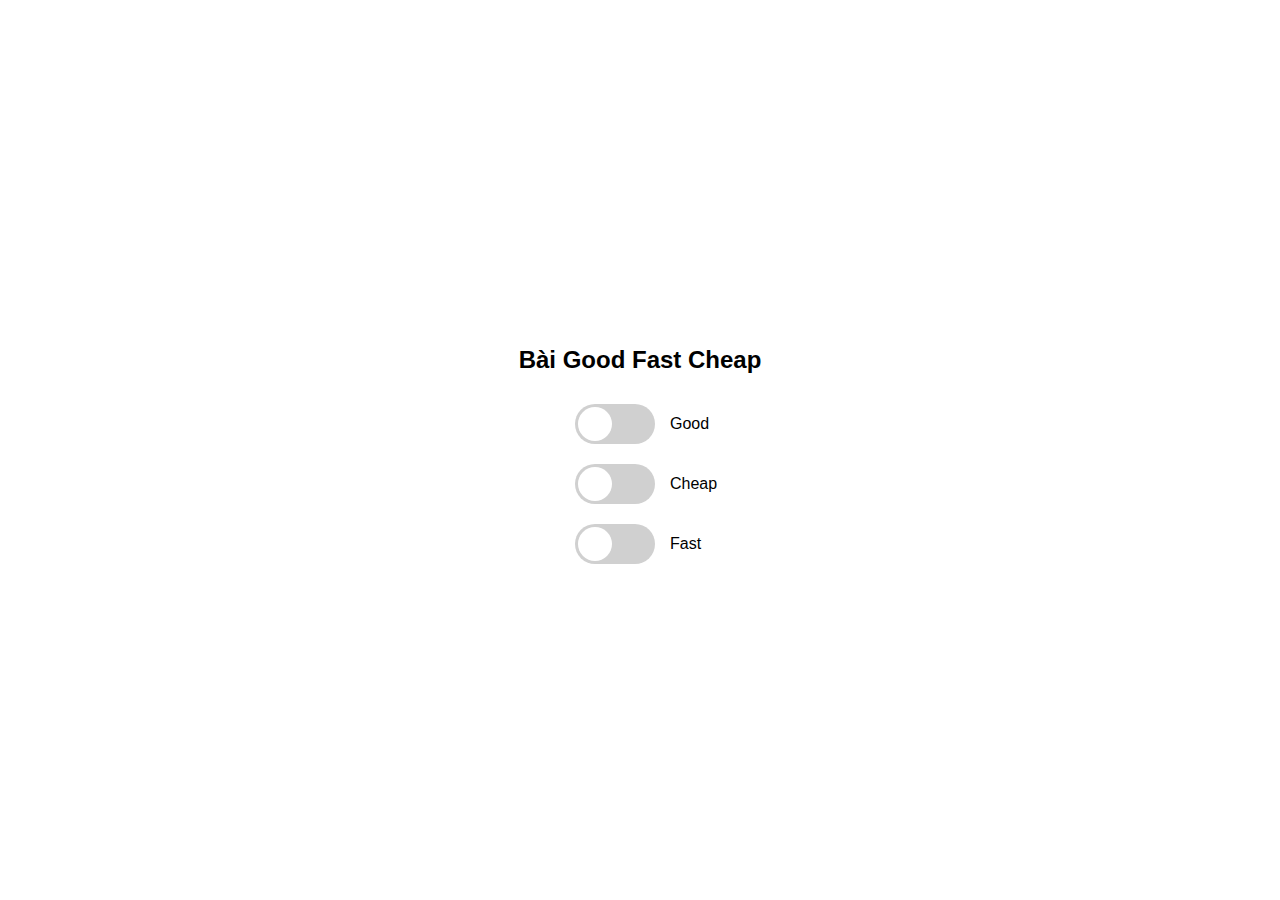
<file: index.html>
<!DOCTYPE html>
<html lang="en">
<head>
    <meta charset="UTF-8"/>
    <meta http-equiv="X-UA-Compatible" content="IE=edge"/>
    <meta name="viewport" content="width=device-width, initial-scale=1.0"/>
    <link rel="stylesheet" href="style.css"/>
    <title>Good, Cheap, Fast</title>
</head>
<body>
<h2>Bài Good Fast Cheap</h2>
<div class="toggle-container">
    <input type="checkbox" id="good" class="toggle"/>
    <label for="good" class="label">
        <div class="ball"></div>
    </label>
    <span>Good</span>
</div>

<div class="toggle-container">
    <input type="checkbox" id="cheap" class="toggle"/>
    <label for="cheap" class="label">
        <div class="ball"></div>
    </label>
    <span>Cheap</span>
</div>

<div class="toggle-container">
    <input type="checkbox" id="fast" class="toggle"/>
    <label for="fast" class="label">
        <div class="ball"></div>
    </label>
    <span>Fast</span>
</div>
<script src="script.js"></script>
</body>
</html>
</file>
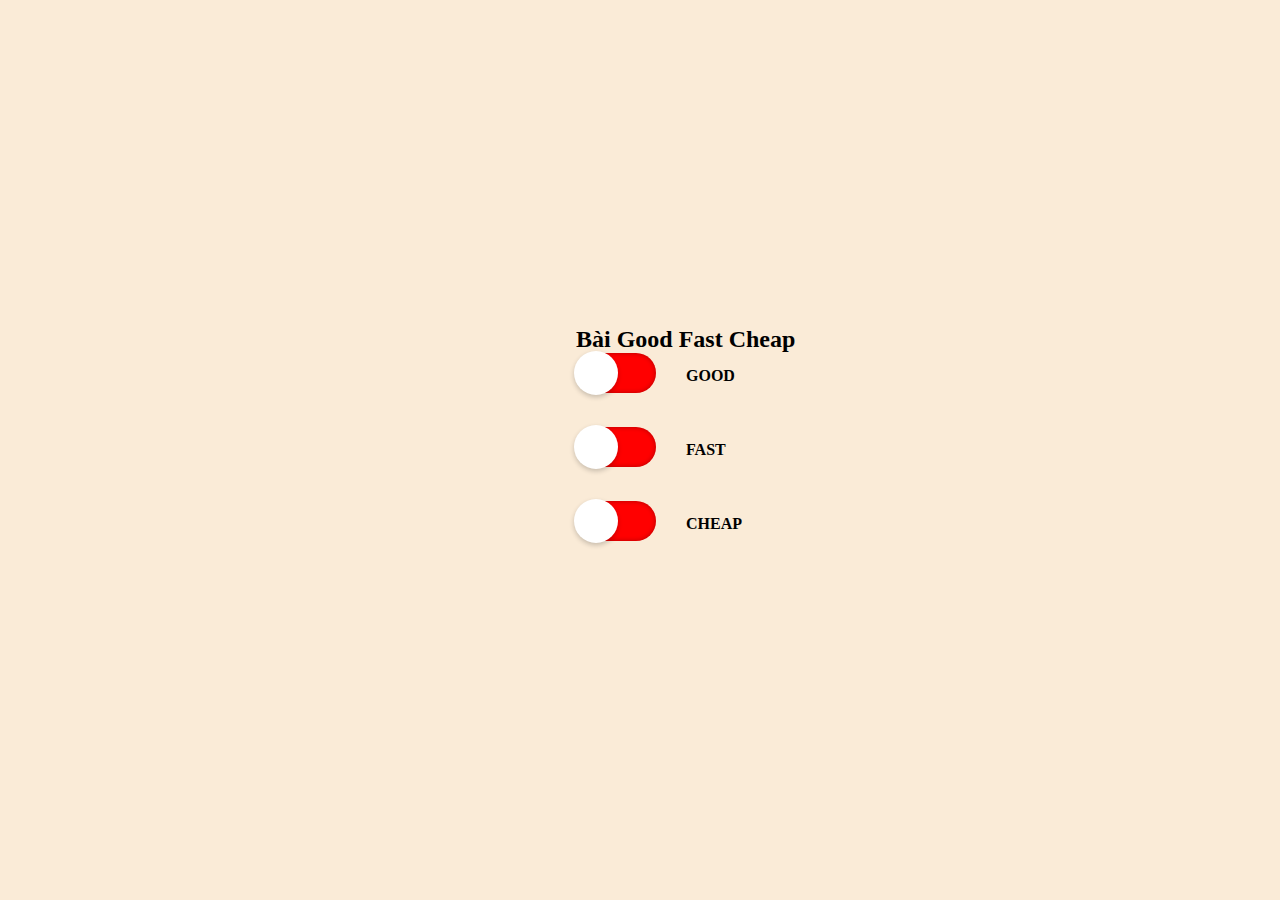
<file: test.html>
<!DOCTYPE html>
<html lang="en">
<head>
    <meta charset="UTF-8"/>
    <meta http-equiv="X-UA-Compatible" content="IE=edge"/>
    <meta name="viewport" content="width=device-width, initial-scale=1.0"/>
    <link rel="stylesheet" href="css.css"/>
    <title>Good, Cheap, Fast</title>
</head>
<body>

<div class="container">
    <h2>Bài Good Fast Cheap</h2>
    <div>
        <input type="checkbox"> <span>Good</span>
    </div>
    <div>
        <input type="checkbox"> <span>Fast</span>
    </div>
    <div>
        <input type="checkbox"> <span>Cheap</span>
    </div>
</div>
<script src="js.js"></script>
</body>
</html>
</file>
<file: style.css>
* {
    box-sizing: border-box;
}

body {
    font-family: sans-serif;
    display: flex;
    flex-direction: column;
    align-items: center;
    justify-content: center;
    height: 100vh;
    overflow: hidden;
    margin: 0;
}

.toggle-container {
    display: flex;
    align-items: center;
    margin: 10px 0;
    width: 200px;
}

.toggle {
    visibility: hidden;
}

.label {
    position: relative;
    background-color: #d0d0d0;
    border-radius: 50px;
    cursor: pointer;
    display: inline-block;
    margin: 0 15px 0;
    width: 80px;
    height: 40px;
}

.toggle:checked + .label {
    background-color: #8e44ad;
}

.ball {
    background: #fff;
    height: 34px;
    width: 34px;
    border-radius: 50%;
    position: absolute;
    top: 3px;
    left: 3px;
    align-items: center;
    justify-content: center;
    animation: slideOff 0.3s linear forwards;
}

.toggle:checked + .label .ball {
    animation: slideOn 0.3s linear forwards;
}

@keyframes slideOn {
    0% {
        transform: translateX(0) scale(1);
    }
    50% {
        transform: translateX(20px) scale(1.2);
    }
    100% {
        transform: translateX(40px) scale(1);
    }
}

@keyframes slideOff {
    0% {
        transform: translateX(40px) scale(1);
    }
    50% {
        transform: translateX(20px) scale(1.2);
    }
    100% {
        transform: translateX(0) scale(1);
    }
}
</file>
<file: css.css>
* {
    box-sizing: border-box;
    margin: 0;
    padding: 0;
}

body {
    background: antiquewhite; /* đổ màu cho body*/
}

.container {
    display: flex;
    flex-direction: column;
    height: 100vh;
    justify-content: center;
    margin-left: 45%;
}

.container div {
    position: relative;
    padding-bottom: 30px;
}

input[type='checkbox'] {
    position: relative;
    width: 80px;
    height: 40px;
    appearance: none;
    background: red;
    outline: none;
    border-radius: 20px;
    box-shadow: inset 0 0 5px rgba(0, 0, 0, 0.3); /*bóng*/
    transition: 0.5s; /*độ trễ*/
}

input:checked[type='checkbox'] {
    background: greenyellow; /* BG khi Checked checkbox */
}

input[type='checkbox']::before {
    content: '';
    position: absolute;
    width: 40Px;
    height: 40Px;
    background: white;
    border-radius: 20Px; /* bo viền*/
    transform: scale(1.1); /*scale transform tạo hình tròn trắng*/
    box-shadow: 0 2px 5px rgba(0, 0, 0, 0.2); /*bóng cho hình tròn trắng*/
    transition: 0.5s; /*độ trễ*/
}

input:checked[type='checkbox']::before {
    left: 40px;
}

.container span {
    text-transform: uppercase;
    font-weight: bold;
    position: absolute;
    top: 20%;
    /*left: 20%;*/ /*left của chữ có thể chỉnh ở devtools và code lại*/
    margin-left: 30px;
}
</file>
